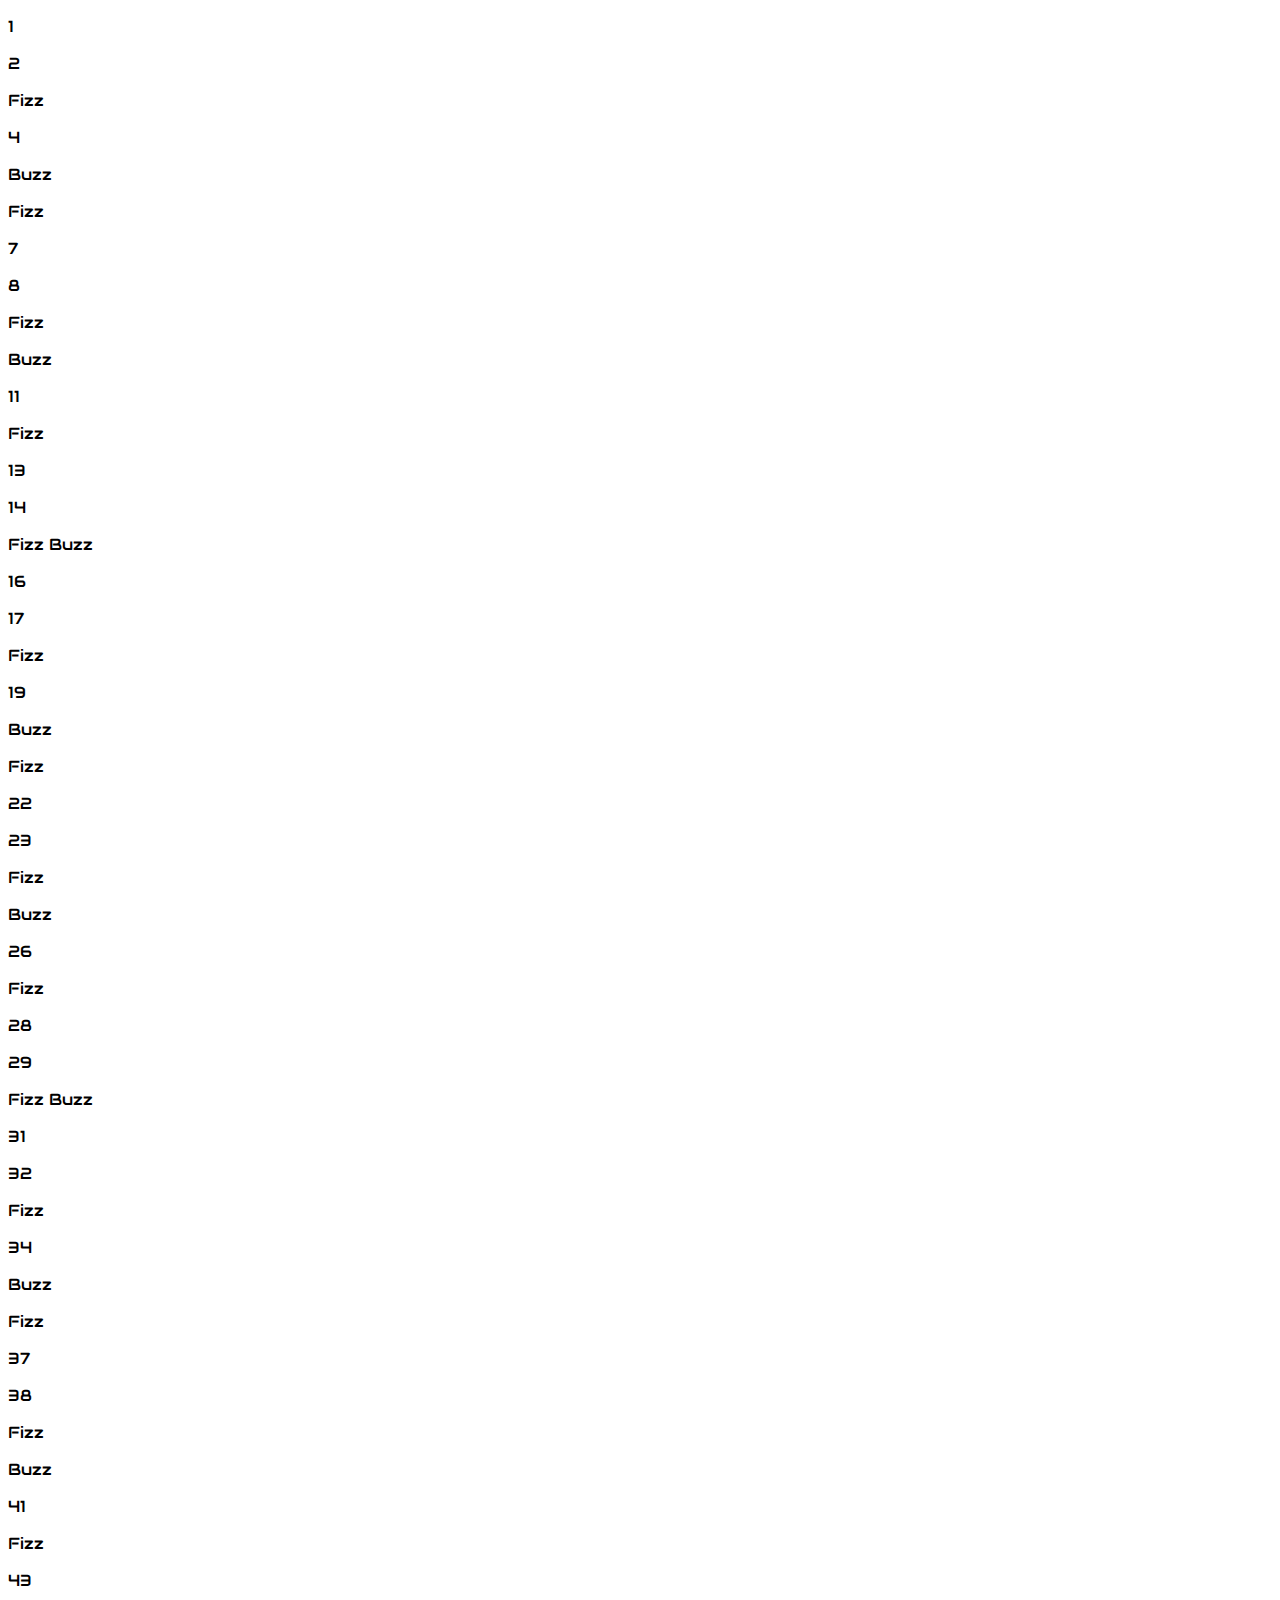
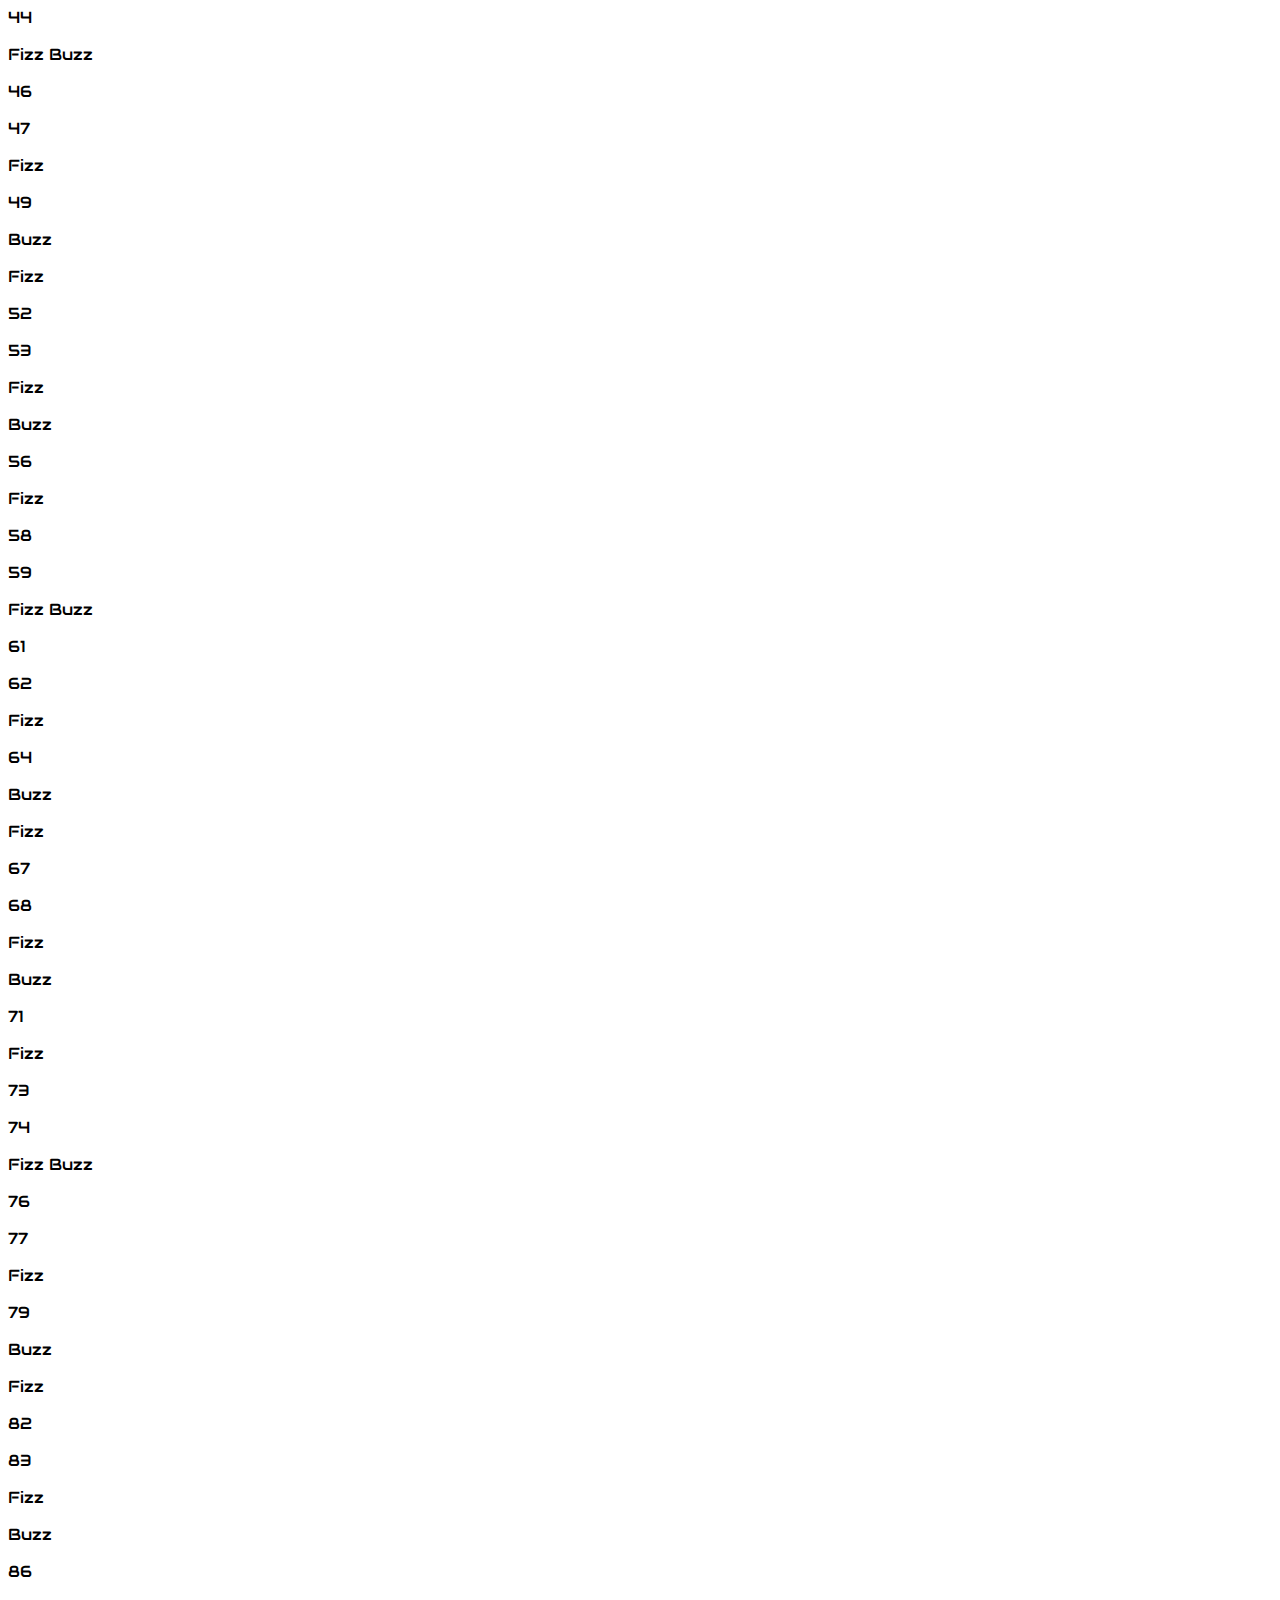
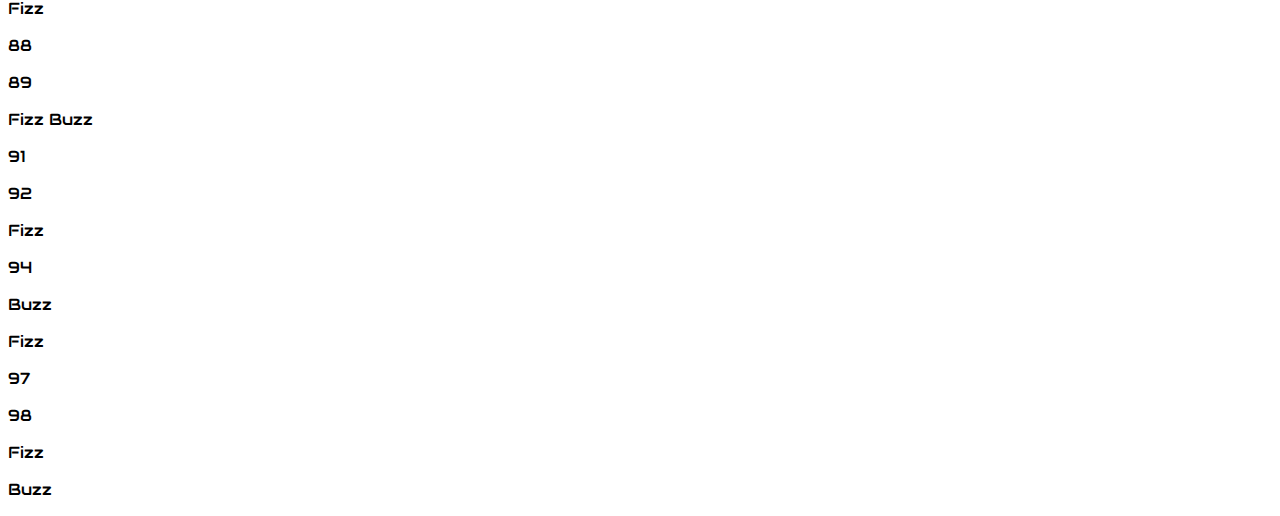
<file: fizzbuzz/index.html>
<!doctype html>
<html lang="en">
<head>
	<meta charset="UTF-8">
	<link href='http://fonts.googleapis.com/css?family=Audiowide' rel='stylesheet' type='text/css'>
	<script src="http://ajax.googleapis.com/ajax/libs/jquery/1.11.0/jquery.min.js"></script>
	<script type="text/javascript" src="app.js"></script>
	<style type="text/css">
		p {
			font-family: 'Audiowide', cursive;
		}
	
	</style>

	<title>Fizz + Buzz</title>

</head>
<body>
	
</body>
</html>
</file>
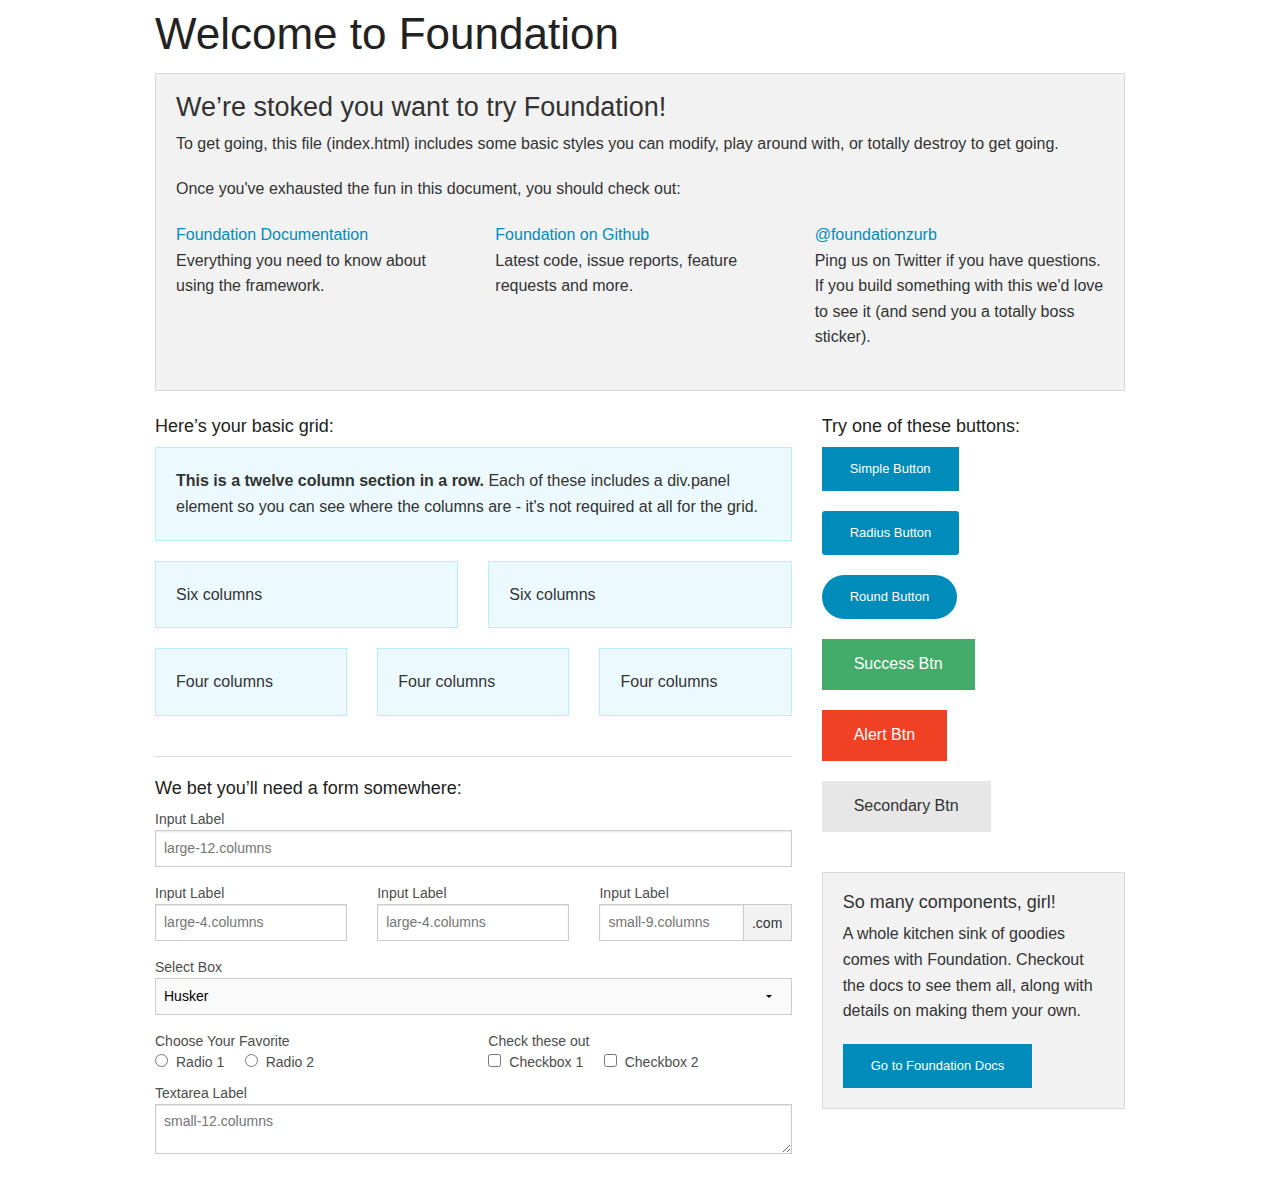
<file: Foundation Zurb/index.html>
<!doctype html>
<html class="no-js" lang="en">
  <head>
    <meta charset="utf-8" />
    <meta name="viewport" content="width=device-width, initial-scale=1.0" />
    <title>Foundation | Welcome</title>
    <link rel="stylesheet" href="css/foundation.css" />
    <script src="js/vendor/modernizr.js"></script>
  </head>
  <body>
    
    <div class="row">
      <div class="large-12 columns">
        <h1>Welcome to Foundation</h1>
      </div>
    </div>
    
    <div class="row">
      <div class="large-12 columns">
      	<div class="panel">
	        <h3>We&rsquo;re stoked you want to try Foundation! </h3>
	        <p>To get going, this file (index.html) includes some basic styles you can modify, play around with, or totally destroy to get going.</p>
	        <p>Once you've exhausted the fun in this document, you should check out:</p>
	        <div class="row">
	        	<div class="large-4 medium-4 columns">
	    		<p><a href="http://foundation.zurb.com/docs">Foundation Documentation</a><br />Everything you need to know about using the framework.</p>
	    	</div>
	        	<div class="large-4 medium-4 columns">
	        		<p><a href="http://github.com/zurb/foundation">Foundation on Github</a><br />Latest code, issue reports, feature requests and more.</p>
	        	</div>
	        	<div class="large-4 medium-4 columns">
	        		<p><a href="http://twitter.com/foundationzurb">@foundationzurb</a><br />Ping us on Twitter if you have questions. If you build something with this we'd love to see it (and send you a totally boss sticker).</p>
	        	</div>        
					</div>
      	</div>
      </div>
    </div>

    <div class="row">
      <div class="large-8 medium-8 columns">
        <h5>Here&rsquo;s your basic grid:</h5>
        <!-- Grid Example -->

        <div class="row">
          <div class="large-12 columns">
            <div class="callout panel">
              <p><strong>This is a twelve column section in a row.</strong> Each of these includes a div.panel element so you can see where the columns are - it's not required at all for the grid.</p>
            </div>
          </div>
        </div>
        <div class="row">
          <div class="large-6 medium-6 columns">
            <div class="callout panel">
              <p>Six columns</p>
            </div>
          </div>
          <div class="large-6 medium-6 columns">
            <div class="callout panel">
              <p>Six columns</p>
            </div>
          </div>
        </div>
        <div class="row">
          <div class="large-4 medium-4 small-4 columns">
            <div class="callout panel">
              <p>Four columns</p>
            </div>
          </div>
          <div class="large-4 medium-4 small-4 columns">
            <div class="callout panel">
              <p>Four columns</p>
            </div>
          </div>
          <div class="large-4 medium-4 small-4 columns">
            <div class="callout panel">
              <p>Four columns</p>
            </div>
          </div>
        </div>
        
        <hr />
                
        <h5>We bet you&rsquo;ll need a form somewhere:</h5>
        <form>
				  <div class="row">
				    <div class="large-12 columns">
				      <label>Input Label</label>
				      <input type="text" placeholder="large-12.columns" />
				    </div>
				  </div>
				  <div class="row">
				    <div class="large-4 medium-4 columns">
				      <label>Input Label</label>
				      <input type="text" placeholder="large-4.columns" />
				    </div>
				    <div class="large-4 medium-4 columns">
				      <label>Input Label</label>
				      <input type="text" placeholder="large-4.columns" />
				    </div>
				    <div class="large-4 medium-4 columns">
				      <div class="row collapse">
				        <label>Input Label</label>
				        <div class="small-9 columns">
				          <input type="text" placeholder="small-9.columns" />
				        </div>
				        <div class="small-3 columns">
				          <span class="postfix">.com</span>
				        </div>
				      </div>
				    </div>
				  </div>
				  <div class="row">
				    <div class="large-12 columns">
				      <label>Select Box</label>
				      <select>
				        <option value="husker">Husker</option>
				        <option value="starbuck">Starbuck</option>
				        <option value="hotdog">Hot Dog</option>
				        <option value="apollo">Apollo</option>
				      </select>
				    </div>
				  </div>
				  <div class="row">
				    <div class="large-6 medium-6 columns">
				      <label>Choose Your Favorite</label>
				      <input type="radio" name="pokemon" value="Red" id="pokemonRed"><label for="pokemonRed">Radio 1</label>
				      <input type="radio" name="pokemon" value="Blue" id="pokemonBlue"><label for="pokemonBlue">Radio 2</label>
				    </div>
				    <div class="large-6 medium-6 columns">
				      <label>Check these out</label>
				      <input id="checkbox1" type="checkbox"><label for="checkbox1">Checkbox 1</label>
				      <input id="checkbox2" type="checkbox"><label for="checkbox2">Checkbox 2</label>
				    </div>
				  </div>
				  <div class="row">
				    <div class="large-12 columns">
				      <label>Textarea Label</label>
				      <textarea placeholder="small-12.columns"></textarea>
				    </div>
				  </div>
				</form>
      </div>     

      <div class="large-4 medium-4 columns">
			  <h5>Try one of these buttons:</h5>
			  <p><a href="#" class="small button">Simple Button</a><br/>
        <a href="#" class="small radius button">Radius Button</a><br/>
        <a href="#" class="small round button">Round Button</a><br/>            
        <a href="#" class="medium success button">Success Btn</a><br/>
        <a href="#" class="medium alert button">Alert Btn</a><br/>
        <a href="#" class="medium secondary button">Secondary Btn</a></p>           
				<div class="panel">
        	<h5>So many components, girl!</h5>
        	<p>A whole kitchen sink of goodies comes with Foundation. Checkout the docs to see them all, along with details on making them your own.</p>
        	<a href="http://foundation.zurb.com/docs/" class="small button">Go to Foundation Docs</a>          
        </div>
      </div>
    </div>
    
    <script src="js/vendor/jquery.js"></script>
    <script src="js/foundation.min.js"></script>
    <script>
      $(document).foundation();
    </script>
  </body>
</html>
</file>
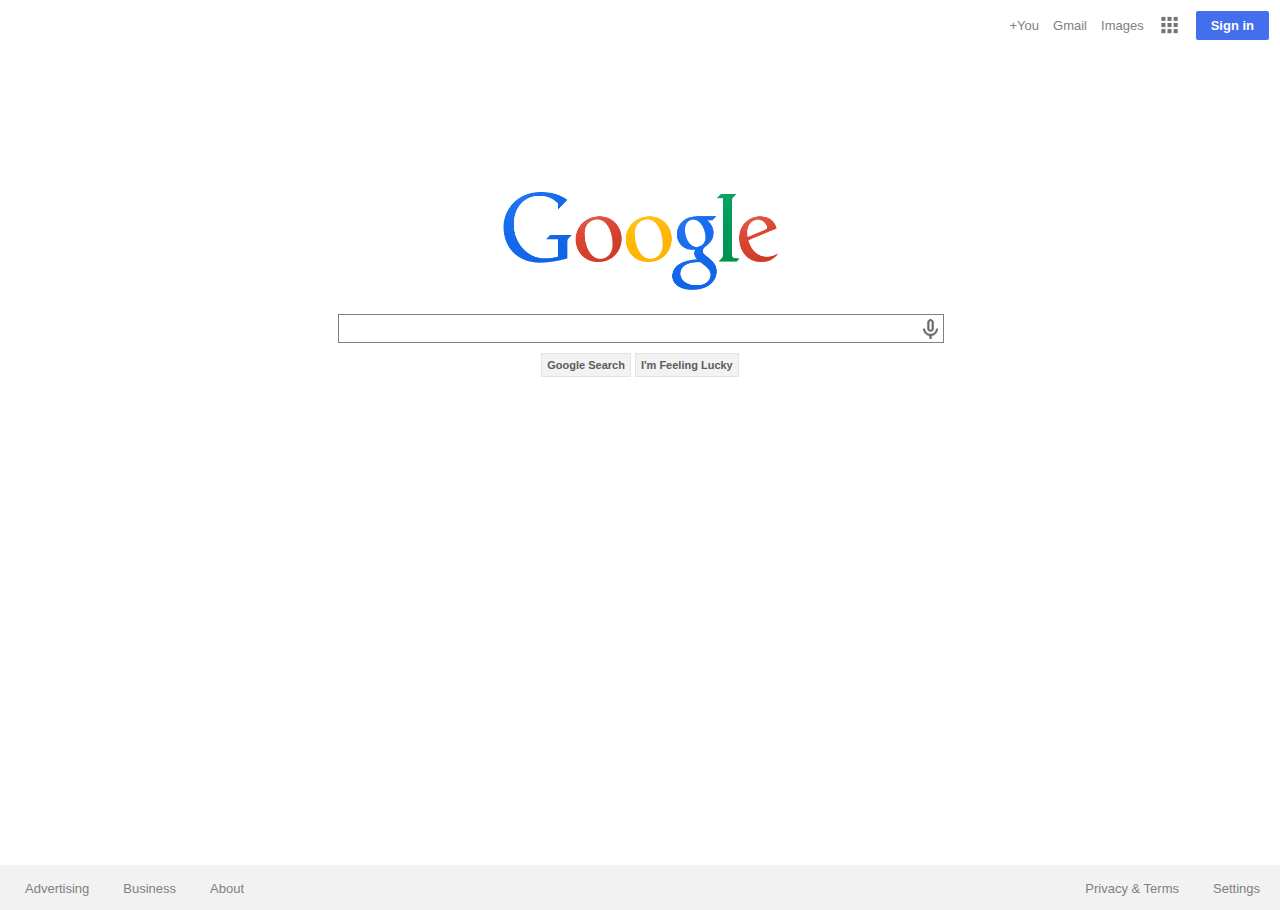
<file: google-clone/index.html>
<!doctype html>
<html lang="en">
<head>
	<meta charset="UTF-8">
	<link rel="stylesheet" type="text/css" href="main.css">
	<title>Google</title>
</head>
<body>
	<div id="container">
		<div id="nofooter">
				<div id="header">
					<ul>
						<li><a href="#">+You</a></li>	
						<li><a href="#">Gmail</a></li>
							<li><a href="#">Images</a></li>
						<li id="image"><img src="images/grid.png" height="23px" width="23px"></li>
						<li><button id="signin">Sign in</button></li>
					</ul>
				</div>

				<div id="main">
					<img src="images/google-logo.png" height="100px" width="275px">
				</div>

				<fieldset id="input">
					<input type="text">
					<img src="images/microphone.png" height="25px">
				</fieldset>

				<div id="buttons">
					<button>Google Search</button>
					<button>I'm Feeling Lucky</button>
				</div>
		</div>
				

	</div>

	<div id="footer">
					<ul id="left">
						<li><a href="#">Advertising</a></li>
						<li><a href="#">Business</a></li>
						<li><a href="#">About</a></li>
					</ul>
					<ul id="right">
						<li><a href="#">Privacy & Terms</a></li>
						<li><a href="#">Settings</a></li>
					</ul>
				</div>
</body>
</html>
</file>
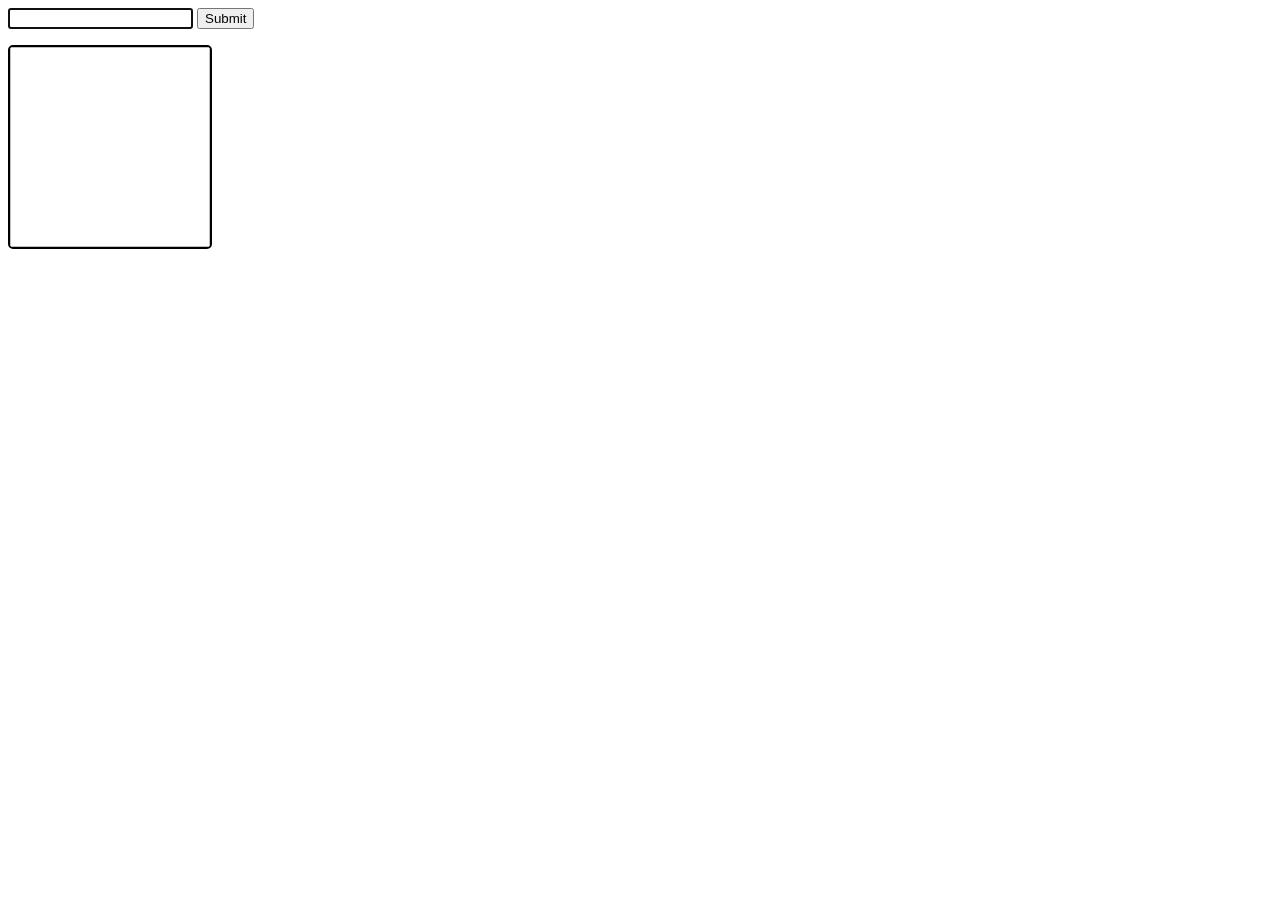
<file: photos/index.html>
<html>


<head>
	<script src="http://ajax.googleapis.com/ajax/libs/jquery/2.0.0/jquery.min.js"></script>
	<script src="app.js"></script>


<style type="text/css">
img {
	margin-right: 15px;
	height: 200px;
	width: 200px;
	margin-bottom: 30px;
	border: 2px solid black;
	border-radius: 5px;
}	

</style>

</head>

<body>


<form class="gettags" onsubmit="return false;">

<input type="text" name="tag" autofocus required>
<input type="submit" value="Submit">

</form>



<div id="show">
	<img>
	</div>
</body>


</html>
</file>
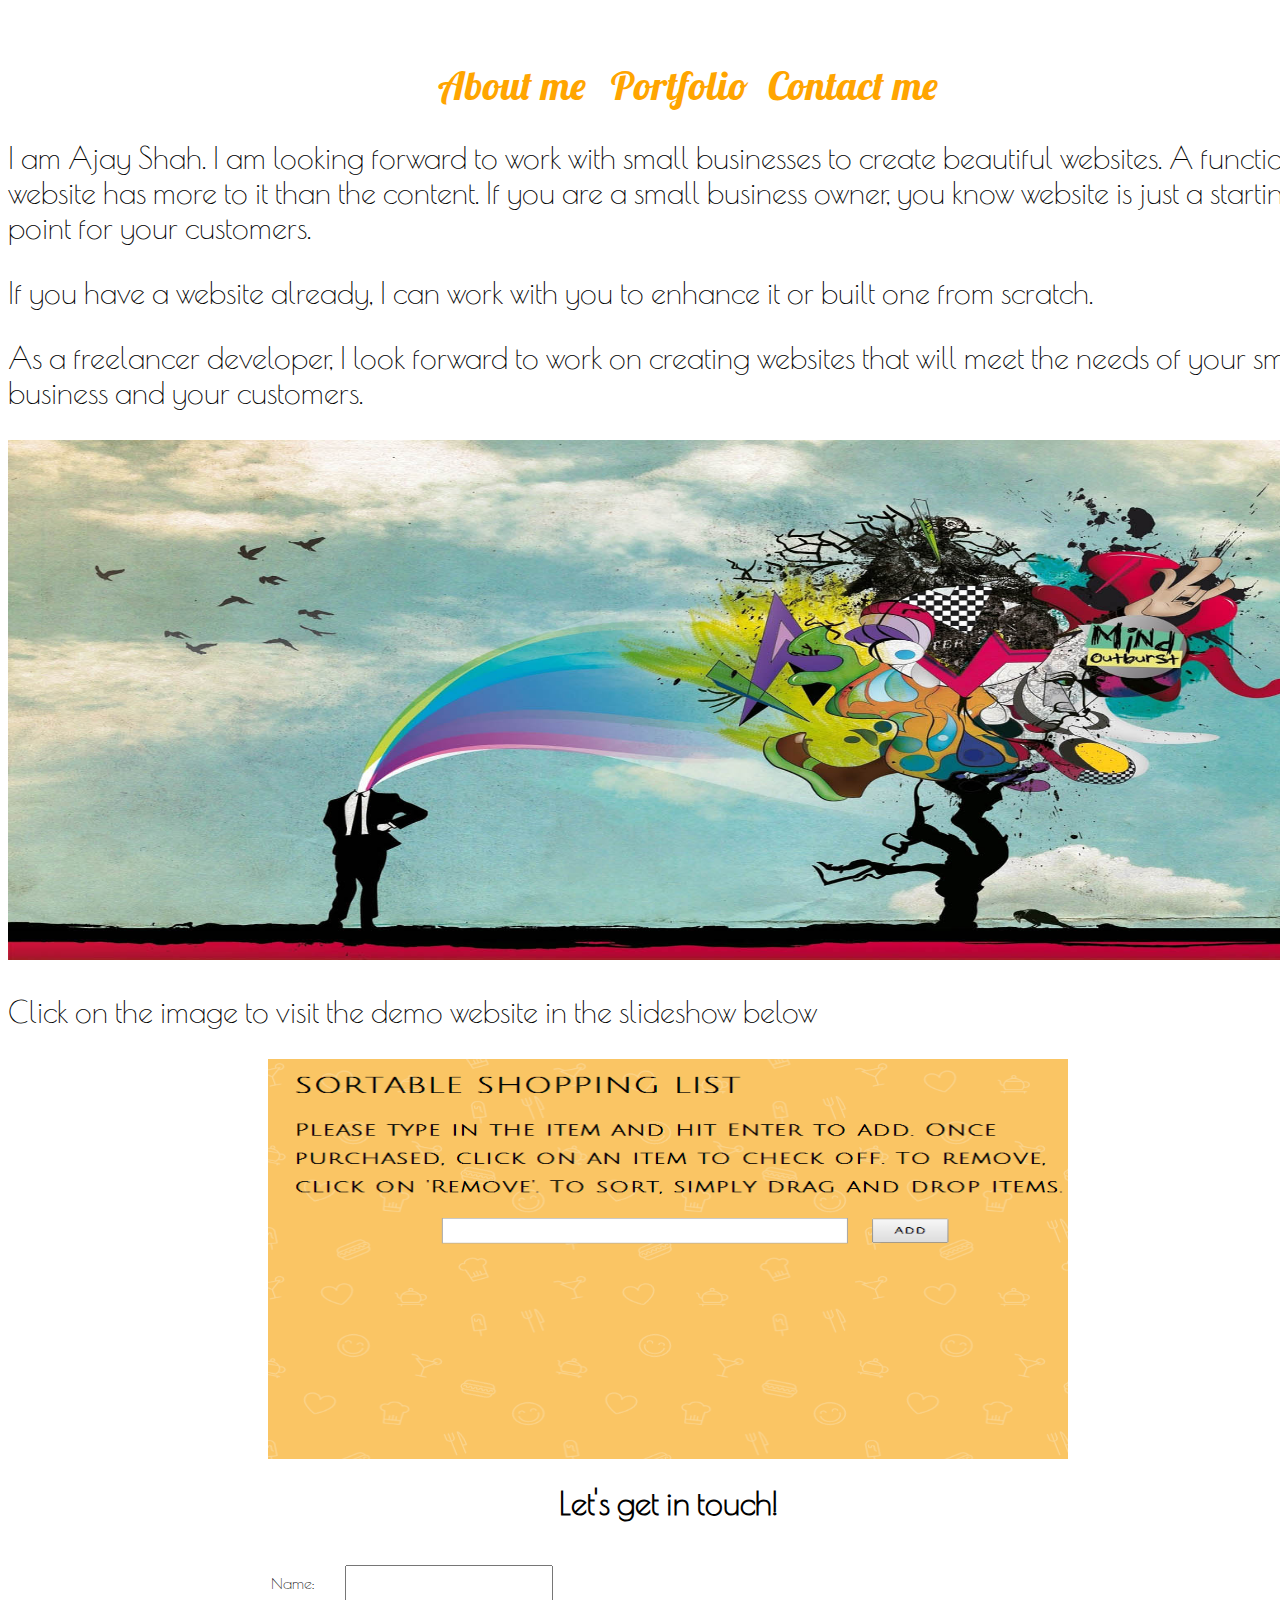
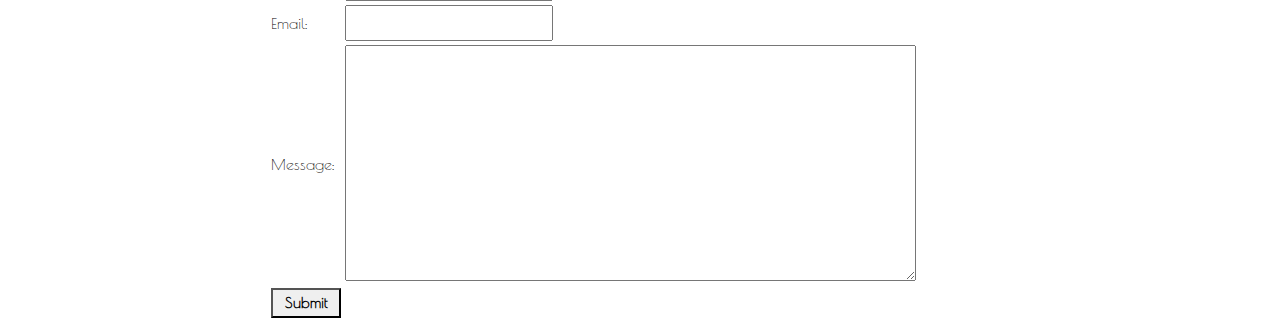
<file: portfolio/index.html>
<!doctype html>
<html lang="en">
<head>
	<meta charset="UTF-8">
	<link href='http://fonts.googleapis.com/css?family=Oswald' rel='stylesheet' type='text/css'>
	<link href='http://fonts.googleapis.com/css?family=Poiret+One|Oswald' rel='stylesheet' type='text/css'>
	<link href='http://fonts.googleapis.com/css?family=Lobster' rel='stylesheet' type='text/css'>
	<link rel="stylesheet" type="text/css" href="stylesheet.css">
	<script type="text/javascript" src="app.js"></script>
	<title>Ajay Shah</title>
</head>
<body>
	<div id="container">
		<div id="menu">
			<ul>
				<li><a href="#aboutme">About me</a>
					<li><a href="#slideshow">Portfolio</a></li>
					<li><a href="#contactform">Contact me</a></li>
				</ul>
			</div>
			<div id="aboutme">
				<p>I am Ajay Shah. I am looking forward to work with small businesses to create beautiful websites. A functional website has more to it than the content. If you are a small business owner, you know website is just a starting point for your customers. </p>
				<p>If you have a website already, I can work with you to enhance it or built one from scratch.</p>
				<p>As a freelancer developer, I look forward to work on creating websites that will meet the needs of your small business and your customers.</p>
			</div>
			<img src="img/art1.jpg">
			<p>Click on the image to visit the demo website in the slideshow below</p>
			<div id="slideshow">

				<a href="javascript:gotoshow()"><img src="img/shoppinglist.png" name="slide" border=0 width=300 height=375></a>
			</div>
<script>
<!--

//configure the paths of the images, plus corresponding target links
slideshowimages("img/shoppinglist.png","img/smallbusiness.png","img/travelquiz.png","img/newsweather.png")
slideshowlinks("http://ajaygshah.github.io/Thinkful_Projects/shopping-list/index.html","http://ajaygshah.github.io/Thinkful_Projects/small-business2/index.html","http://ajaygshah.github.io/Thinkful_Projects/quiz/index.html","http://ajaygshah.github.io/Thinkful_Projects/newsweather/index.html")

//configure the speed of the slideshow, in miliseconds
var slideshowspeed=2500

var whichlink=0
var whichimage=0
function slideit(){
	if (!document.images)
		return
	document.images.slide.src=slideimages[whichimage].src
	whichlink=whichimage
	if (whichimage<slideimages.length-1)
		whichimage++
	else
		whichimage=0
	setTimeout("slideit()",slideshowspeed)
}
slideit()

//-->
</script>

<div id="contactform">
	<h1>Let's get in touch!</h1>
	<form action="MAILTO:ajay.shah162@gmail.com" method="post">
		<table>
			<tr><td>Name:</td><td><input type="text"></td></tr><br>
			<tr><td>Email:</td><td><input type="email"></td></tr>
			<tr><td>Message:</td><td><textarea cols="50" rows="10"></textarea></td></tr>
			<tr><td><input type="submit" value="Submit" id="button"></td></tr>
		</table>
	</form>

</div>


</div>
</body>
</html>
</file>
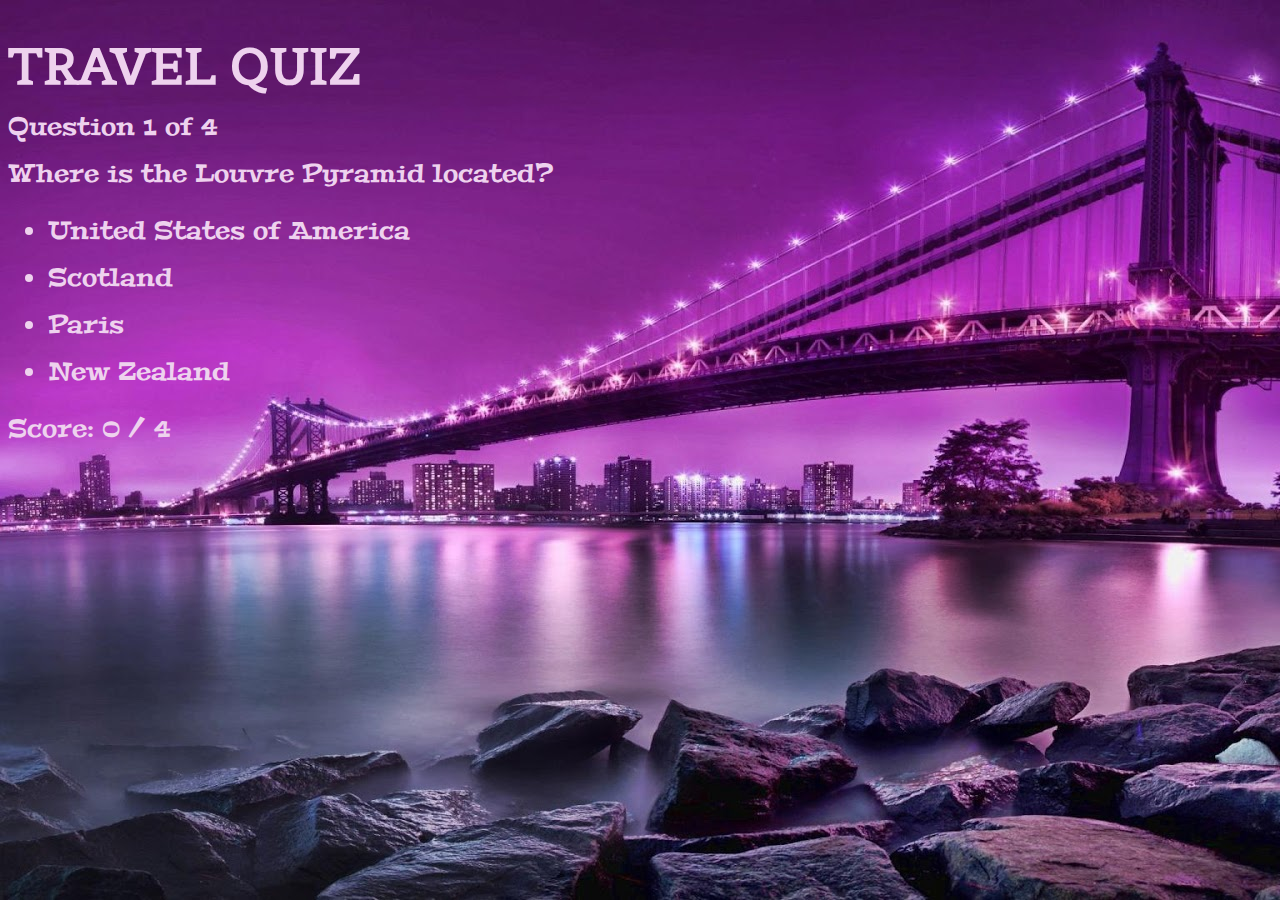
<file: quiz/index.html>
<!doctype html>
<html lang="en">
<head>
	<meta charset="UTF-8">
	<link rel="stylesheet" type="text/css" href="style.css">
	<script src="http://ajax.googleapis.com/ajax/libs/jquery/1.11.0/jquery.min.js"></script>
	<script type="text/javascript" src="app.js"></script>
	<title>Travel Quiz</title>
	<link href='http://fonts.googleapis.com/css?family=Belgrano' rel='stylesheet' type='text/css'>
	<link href='http://fonts.googleapis.com/css?family=Peralta' rel='stylesheet' type='text/css'>
</head>
<body>
	
	<h1>TRAVEL QUIZ</h1>
	<div id="head"></div>
	<div id="que"></div>
	<ul id="ans"></ul>
	<div id="corr">Correct Answer!</div>
	<div id="incorr">Incorrect Answer!</div>
	<div id="feedback"></div>
	<div id="result"></div>
	<button id="btn">Play Again</button>


</body>
</html>
</file>
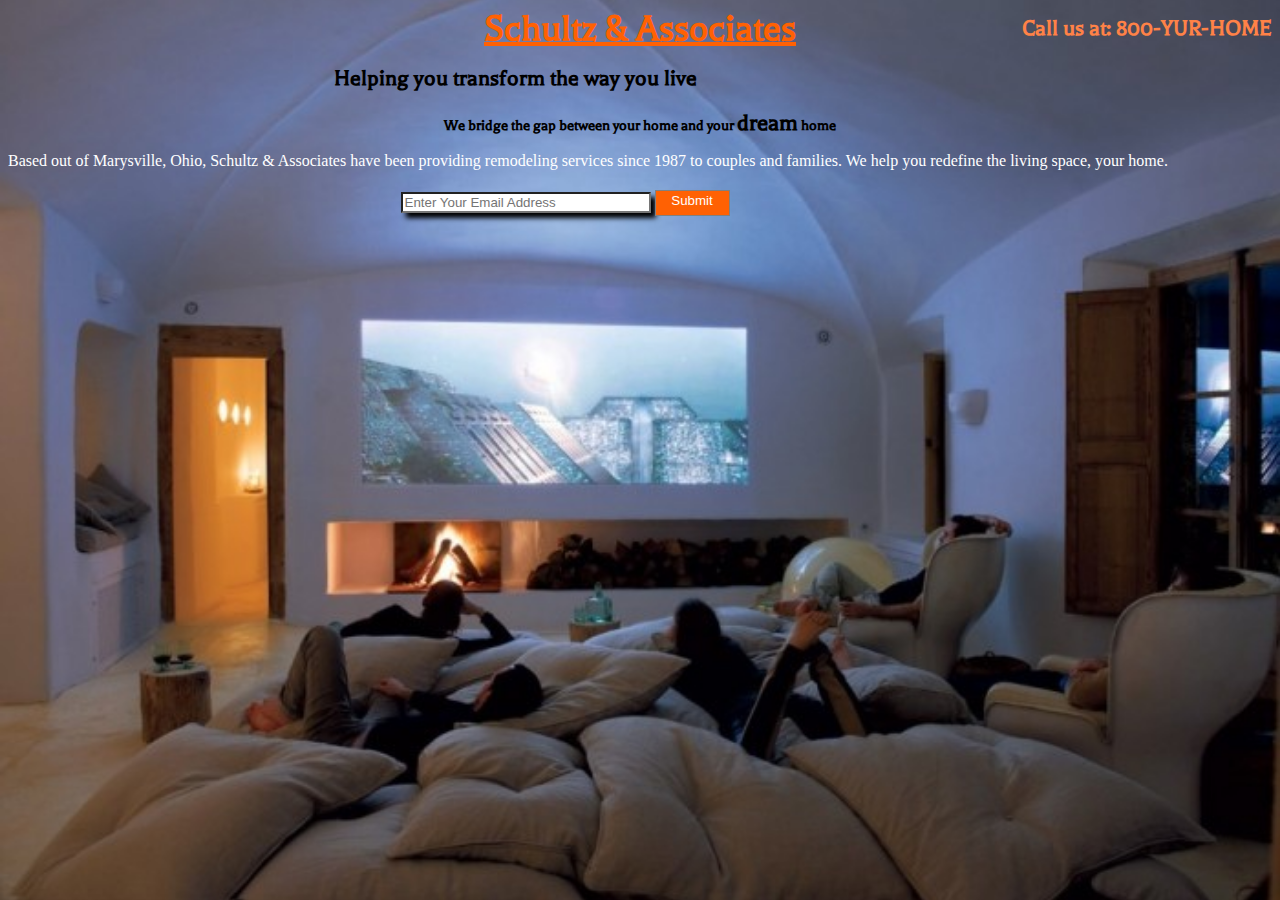
<file: small-business/index.html>
<html>

<head>
<link href='http://fonts.googleapis.com/css?family=Balthazar' rel='stylesheet' type='text/css'>
<link rel="stylesheet" type="text/css" href="main.css">

</head>

<body>
	
	<div id="title">

		<h1>Schultz & Associates</h1>
	</div>

<div id="contact">
	<h2>Call us at: 800-YUR-HOME</h2>
</div>

	<h2>Helping you transform the way you live</h2>

	<p id="title">We bridge the gap between your home and your <span id="dream">dream</span> home</p>

	<p id="intro">Based out of Marysville, Ohio, Schultz & Associates have been providing remodeling services since 1987 to couples and families. We help you redefine the living space, your home.</p>

<div id="learnmore">
	<input type="text" id="email" placeholder="Enter Your Email Address">
	<button id="button">Submit</button>
</div>

</body>

</html>
</file>
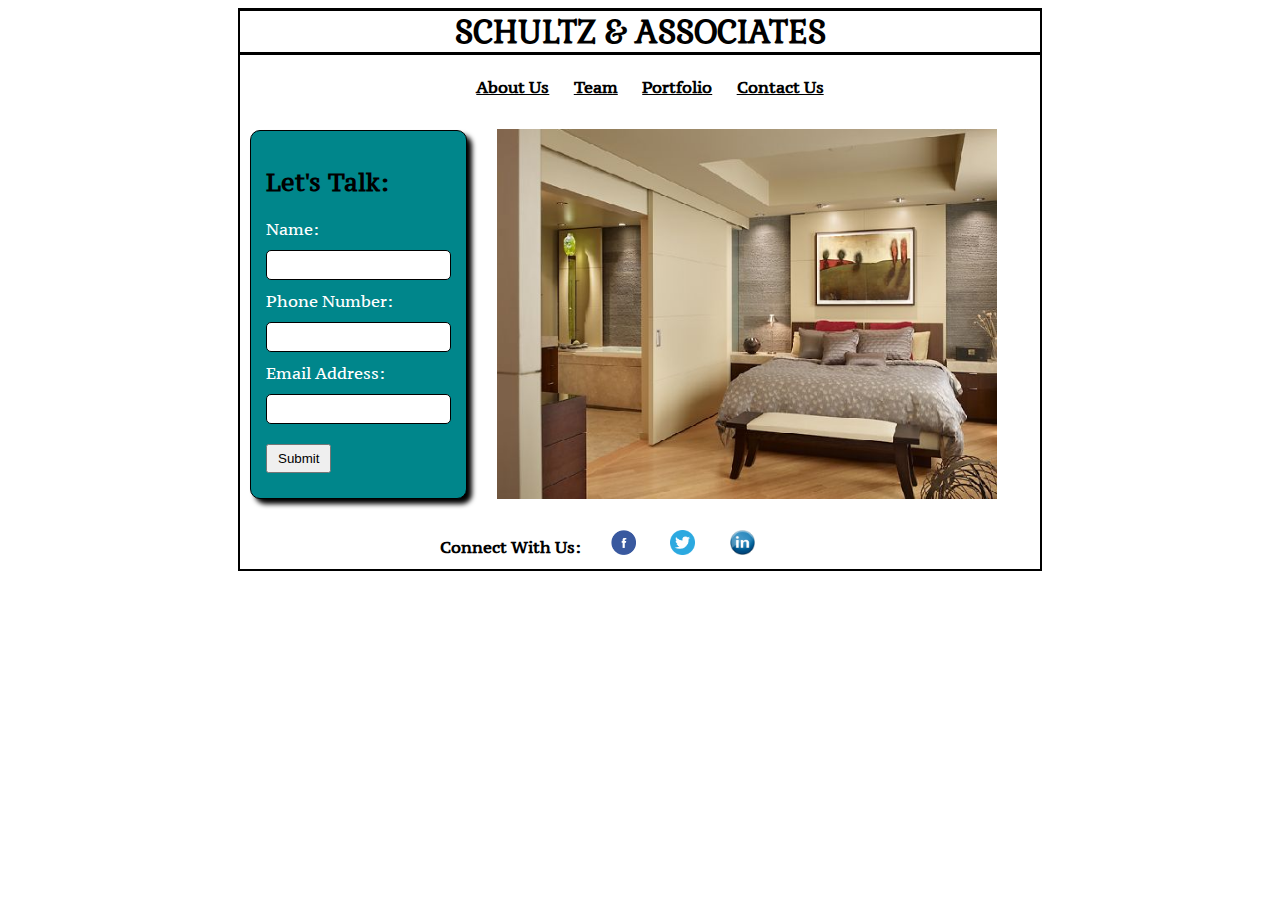
<file: small-business2/index.html>
<html>

<head>
	<link rel="stylesheet" type="text/css" href="main.css">

	<link href='http://fonts.googleapis.com/css?family=Gabriela' rel='stylesheet' type='text/css'>
	<link href='http://fonts.googleapis.com/css?family=Russo+One' rel='stylesheet' type='text/css'>
	<link href='http://fonts.googleapis.com/css?family=PT+Serif+Caption' rel='stylesheet' type='text/css'>

	
</head>


<body>
	<div id="container">
			<h1>SCHULTZ & ASSOCIATES</h1>
			
			<ul id="nav">
				<li>About Us</li>
				<li>Team</li>
				<li>Portfolio</li>
				<li>Contact Us</li>

			</ul>

			<ul id="form">
				
				<h2>Let's Talk:</h2>

				<li><label>Name:</label></li>
				<li><input type="text"></li>

				<li><label>Phone Number:</label></li>
				<li><input type="text"></li>

				<li><label>Email Address:</label></li>
				<li><input type="text"></li>

				<li><button>Submit</button></li>

			</ul>
	 
		<img src="images/image4.jpg">

		<div id="footer">

			<h4>Connect With Us: </h4>
				<ul id="connect">
					<li><img src="images/facebook.png"></li>
					<li><img src="images/twitter.png"></li>
					<li><img src="images/linkedin.png"></li>
				</ul>

		</div>

	</div>
</body>

</html>
</file>
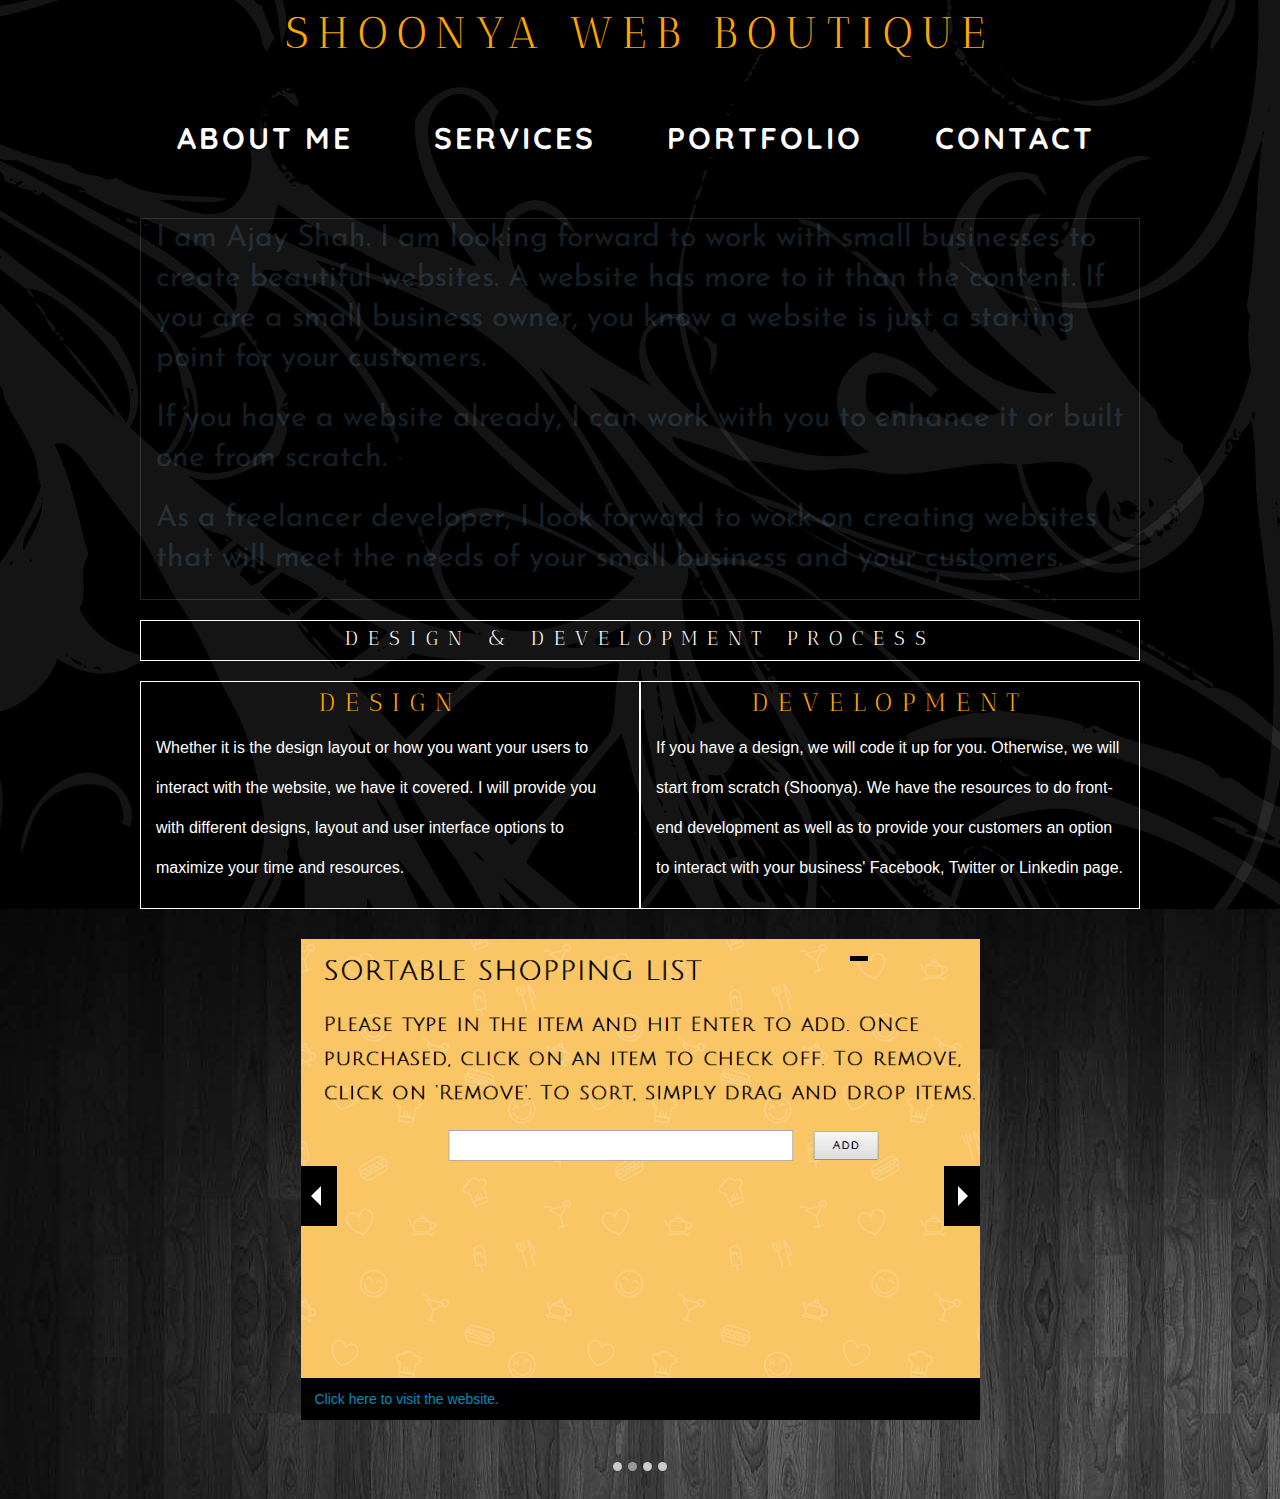
<file: Foundation Zurb/test.html>
<!doctype html>
<html lang="en">
<head>
	<meta charset="UTF-8">
	<meta name="viewport" content="width=device-width, initial-scale=1.0" />
	<title>Document</title>
	<link rel="stylesheet" href="css/foundation.css" />
	<link href='http://fonts.googleapis.com/css?family=Quicksand' rel='stylesheet' type='text/css'>
	<link href='http://fonts.googleapis.com/css?family=Antic+Didone' rel='stylesheet' type='text/css'>
	<link href='http://fonts.googleapis.com/css?family=Josefin+Sans' rel='stylesheet' type='text/css'>
	<script src="http://ajax.googleapis.com/ajax/libs/jquery/1.11.0/jquery.min.js"></script>
	<script src="js/vendor/modernizr.js"></script>
	<script>
		$(document).ready(function() {
			$(".aboutme").fadeIn(3000);
		});
	</script>
	<style type="text/css">

	#head-container {
		background: url('img/background.gif');
	}

	.menu {
		margin-top: 50px;
	}

	.nav {
		font-family: 'Quicksand', sans-serif;
		color: white;
		text-align: center;
		font-size: 30px;
		letter-spacing: 3px;
		padding-bottom: 15px;
		font-weight: bold;
	}

	h1, h2 {
		text-align: center;
		font-family: 'Antic Didone', serif;
		letter-spacing: 10px;
		color: orange;	
	}

	.logo {
		max-width: 300px;
		margin: 0 auto;
	}

	.aboutme {
		display: none;
		margin-top: 50px;
		border: 1px solid white;	
		color: #87CEFF;
		font-family: 'Josefin Sans', sans-serif;
	}

	.aboutme p, .steps p {
		line-height: 40px;
		font-size: 30px;
	}

	.process {
		border: 1px solid white;
		margin-top: 20px;
	}

	.process h1 {
		color: white;
		font-size: 20px;
	}

	.process h2 {
		font-size: 25px;
	}

	.process p {
		color: white;
		line-height: 40px;
	}

	.steps {
		color: white;
		font-family: 'Josefin Sans', sans-serif;
	}

	#slide-container {
		background: url('img/abstract.jpg');
	}


	.orbit-container {
		width: 70%;
		margin: 0 auto;
		margin-top: 30px;
	}

	.orbit-container .orbit-timer .orbit-progress {
		background-color: black;
		padding-top: 5px;
	}

	.orbit-container .orbit-prev, .orbit-container .orbit-next {
		background-color: black;
	}
	
	.orbit-container .orbit-prev:hover, .orbit-container .orbit-next:hover {
		background-color: black;
	}

	.orbit-container .orbit-slide-number {
		color: black;
		font-size: 20px;
	}

	.orbit-container .orbit-slides-container li .orbit-caption {
		background-color: black;
	}

	.orbit-container .orbit-timer > span {
      display: none;
      position: absolute;
      top: 0px;
      right: 0;
      width: 11px;
      height: 14px;
      border: solid 4px black;
      border-top: none;
      border-bottom: none; 
  	}

  	.orbit-container .orbit-timer.paused > span {
      right: -4px;
      top: 0px;
      width: 11px;
      height: 14px;
      border: inset 8px;
      border-left-style: solid;
      -webkit-transform: rotate(180deg);
      -moz-transform: rotate(180deg);
      -ms-transform: rotate(180deg);
      -o-transform: rotate(180deg);
      transform: rotate(180deg);
      border-color: transparent black transparent transparent; }
      .orbit-container .orbit-timer.paused > span.dark {
        border-color: transparent #333333 transparent transparent; 
    }
	</style>
</head>
<body>
	<div id="head-container">
		<div class="row">
			<div class="small-12 columns">
				<h1>SHOONYA WEB BOUTIQUE</h1>
			</div>
		</div>

		<div class="row menu">
			<div class="large-3 columns nav">
				ABOUT ME
			</div>
			<div class="large-3 columns nav">
				SERVICES
			</div>
			<div class="large-3 columns nav">
				PORTFOLIO
			</div>
			<div class="large-3 columns nav">
				CONTACT
			</div>
		</div>

		<div class="row">
			<div class="small-12 columns aboutme">
				<p>I am Ajay Shah. I am looking forward to work with small businesses to create beautiful websites. A website has more to it than the content. If you are a small business owner, you know a website is just a starting point for your customers.
				</p>
				<p>
					If you have a website already, I can work with you to enhance it or built one from scratch.
				</p>
				<p>	
					As a freelancer developer, I look forward to work on creating websites that will meet the needs of your small business and your customers.
				</p>
			</div>
		</div>

		<div class="row">
			<div class="large-12 columns process">
				<h1>DESIGN & DEVELOPMENT PROCESS</h1>
			</div>
		</div>
		<div class="row">
			<div class="large-6 columns process">
				<h2>DESIGN</h2>
				<p>
					Whether it is the design layout or how you want your users to interact with the website, we have it covered. I will provide you with different designs, layout and user interface options to maximize your time and resources.
				</p>		
			</div>
			<div class="large-6 columns process">
				<h2>DEVELOPMENT</h2>
				<p>
					If you have a design, we will code it up for you. Otherwise, we will start from scratch (Shoonya). We have the resources to do front-end development as well as to provide your customers an option to interact with your business' Facebook, Twitter or Linkedin page.
				</p>
			</div>
		</div>
	</div>

	<div id="slide-container">
		<div class="row slides">
			<div class="small-12 columns">
				<ul data-orbit>
					<li>
						<img src="img/newsweather.png" width="100%">	
						<div class="orbit-caption">
	      					<a href="http://ajaygshah.github.io/Thinkful_Projects/newsweather/index.html" target="_blank">Click here to visit the website.</a>
	    				</div>
					</li>
					<li class="active">
						<img src="img/shoppinglist.png" width="120%">
						<div class="orbit-caption">
	      					<a href="http://ajaygshah.github.io/Thinkful_Projects/shopping-list/index.html" target="_blank">Click here to visit the website.</a>
	    				</div>
					</li>
					<li>
						<img src="img/smallbusiness.png" width="130%">
						<div class="orbit-caption">
	      					<a href="http://ajaygshah.github.io/Thinkful_Projects/small-business2/index.html" target="_blank">Click here to visit the website.</a>
	    				</div>
					</li>
					<li>
						<img src="img/travelquiz.png" width="120%">
						<div class="orbit-caption">
	      					<a href="http://ajaygshah.github.io/Thinkful_Projects/quiz/index.html" target="_blank">Click here to visit the website.</a>
	    				</div>
					</li>
				</ul>
			</div>
		</div>
	</div>
	<script src="js/vendor/jquery.js"></script>
	<script src="js/foundation/foundation.js"></script>
	<script src="js/foundation/foundation.orbit.js"></script>
	<script>
  		$(document).foundation({
  			orbit: {
  				timer_speed: 4000,
  				pause_on_hover: false,
  				slide_number: false
  			}
  		});
	</script>


	</body>
	</html>
</file>
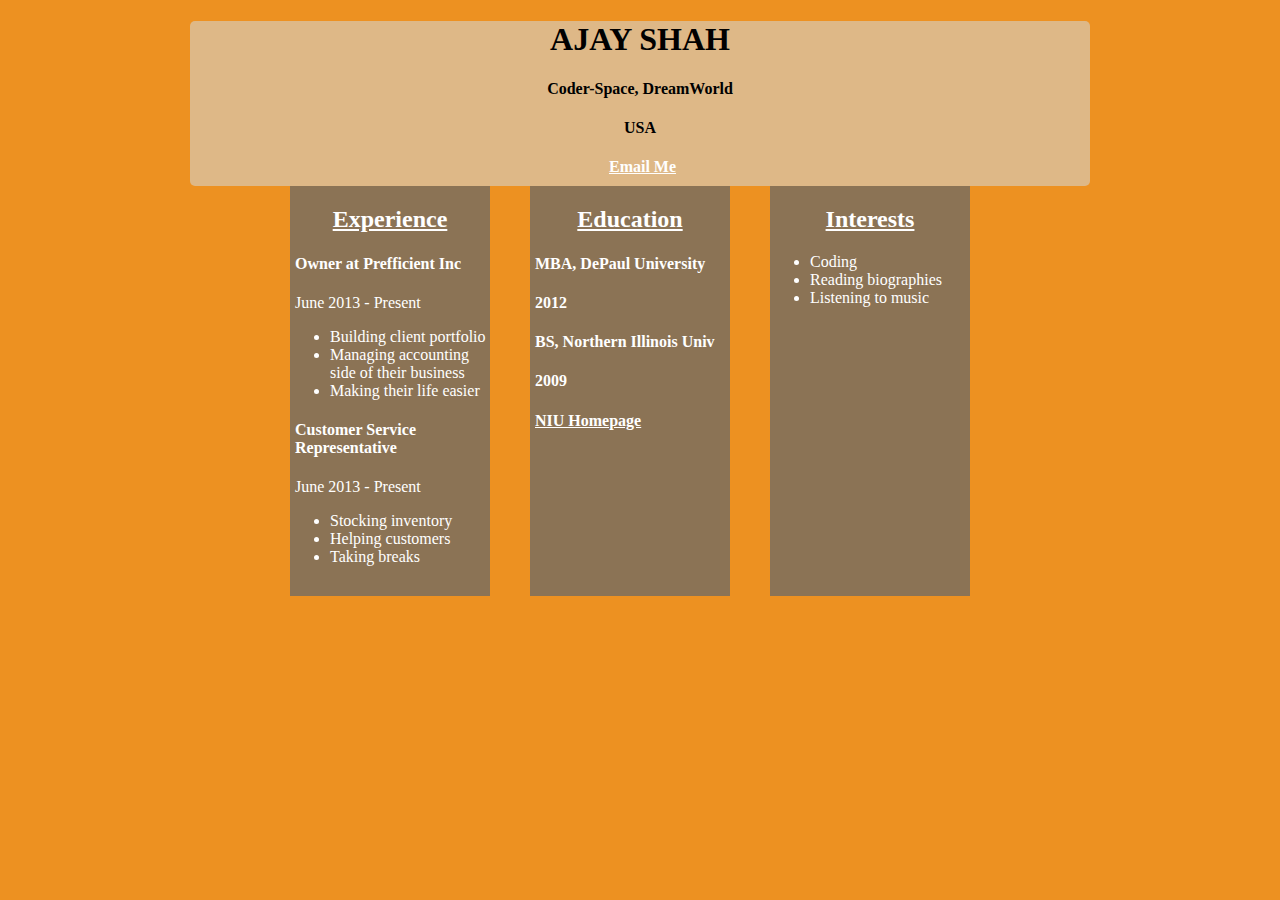
<file: html-resume/resume.html>
<!DOCTYPE HTML>
<html>

<head>
<title>My Resume</title>
<link rel="stylesheet" type="text/css" href="stylesheet.css">
</head>
<body>
	<div id="basic">
		<h1>AJAY SHAH</h1>
		<h4>Coder-Space, DreamWorld</h4>
		<h4>USA</h4>
		<a href="mailto:ajay.shah162@gmail.com" id="email">Email Me</a>
	</div>
	<div id="main">
		<section id="experience">
			<h2 class="header">Experience</h2>
			<h4>Owner at Prefficient Inc</h4>
			<p>June 2013 - Present</p>
			<ul>
				  <li>Building client portfolio</li>
				  <li>Managing accounting side of their business</li>
				  <li>Making their life easier</li>
			</ul>

			<h4>Customer Service Representative</h4>
			<p>June 2013 - Present</p>
			<ul>
				  <li>Stocking inventory</li>
				  <li>Helping customers</li>
				  <li>Taking breaks</li>
			</ul>
		</section>
		
		<section id="education">
				<h2 class="header">Education</h2>
				<h4>MBA, DePaul University</h4>
				<h4>2012</h4>

				<h4>BS, Northern Illinois Univ</h4>
				<h4>2009</h4>
				<a href="http://www.niu.edu/index.shtml">NIU Homepage</a>

		</section>

		<section id="interest">
			<h2 class="header">Interests</h2>
			<ul>
				<li>Coding</li>
				<li>Reading biographies</li>
				<li>Listening to music</li>
			</ul>

		</section>
	</div>
</body>
</html>
</file>
<file: portfolio/stylesheet.css>
#container {
	width: 1320px;
	margin: 0 auto;
}
img {
	width: 1320px;
	height: 520px;
}
li{
	display: inline;
	list-style: none;
	padding: 8px;
	font-size: 40px;
	font-family: 'Lobster', 'cursive';
}
ul{
	margin-top: 60px;
	text-align: center;				
}
a{
	text-decoration:none;
	color: orange;			}
	p{
		font-size: 30px;
		font-family: 'Poiret One', 'cursive';

	}
	#images{
		height: 900px;
		width: 930px;
		background-color:#B0E2FF;
		margin: 0 auto;
	}
	.portfolio-images {
		height: 400px;
		width: 400px;
		margin-right: 30px;
		margin-left: 30px;
		margin-top: 30px;
	}

	a img {
		height: 400px;
		width: 800px;
	}

	#slideshow {
		margin: 0 auto;
		width: 800px;
	}

	h1 {
		font-family: 'Poiret One', 'cursive';
	}

	td {
		font-family: 'Poiret One', 'cursive';	
	}
	
	input {
		height: 30px;
		width: 200px;
		font-size: 28px;
		font-family: 'Poiret One', 'cursive';
	}
	textarea {
		font-family: 'Poiret One', 'cursive';
		font-size: 20px;
		font-weight: bold;	
	}

	#button {
		border-radius: 0px;
		font-size: 15px;
		width: 70px;
		font-weight: bold;
	}

	#contactform {
		margin: 0 auto;
		width: 800px;
	}

	#contactform h1 {
		text-align: center;
	}
</file>
<file: quiz/style.css>
body {
	
		color: #EED2EE;
		background: url("background.jpg");

	}



	li,p,#head,#que,#result,body {
		font-size: 25px;
	}
	li{
		margin-bottom: 15px;
	}

	li:hover {
		text-decoration: underline;
		cursor: pointer;
	}
	#result {
		font-size: 25px;
	}
	#head {
		margin-top: -20px;
	}

	#que {
		margin-top: 15px;;
	}

	h1 {
		font-family: 'Belgrano', serif;
	}
	#ans,#que,#head, #feedback, #result, body {
		font-family: 'Peralta', cursive;
	}

	#btn {
		background-color: #EED2EE;
	}
</file>
<file: small-business/main.css>
html {
	background: url("images/background.jpg") center center;
	background-repeat: no-repeat;
	background-size: cover;
}

body {
	min-width: 1000px;
}

h1 {
	text-align: center;
	font-family: 'Balthazar', serif;
	text-decoration: underline;
	font-size: 40px;
	color: #FF6103;
}

#contact {
	float: right;
	margin-top: -50px;
	color: #FF8247;
	margin-right: 0;
}

h2 {
	text-align: center;
	font-family: 'Balthazar', serif;
	margin-top: -10px;
}

#title {
	text-align: center;
	font-family: 'Balthazar', serif;
	font-weight: bold;
}

#intro {
	color: white;
}

#dream {
	font-size: 25px;
}

input {
	font-family: arial;
}

#email {
	width: 250px;
	box-shadow: 5px 5px 5px black;
	margin-left: 50px;
}

#button {
	width: 75px;
	border: 1px solid gray;
	padding: 2.5px;
	background-color: #FF6103;
	color: white;
	font-family: arial;
	cursor: hand;
	padding-bottom: 7px;
	vertical-align: middle;
}

#learnmore {
	text-align: center;
	margin-left: -200px;
	margin-top: 20px;
}
</file>
<file: small-business2/main.css>
body {
	font-family: arial;
	background-color: white;
}

#container {
	width: 800px;
	margin: 0 auto;
	min-width: 800px;
	border-left: 2px solid black;
	border-right: 2px solid black;
	border-bottom: 2px solid black;
	background-color: white;
}

h1 {
	border-top: 3px solid black;
	border-bottom: 3px solid black;
	text-align: center;
	font-family: 'Gabriela', serif;
}

#nav {
	list-style: none;
	text-align: center;

}

#nav li {
	display: inline;
	margin-right: 20px;
	text-decoration: underline;
	font-family: 'PT Serif Caption', serif;
	font-weight: bold;
}

#form {
	border: 1px solid black;
	padding: 15px;
	padding-right: 25px;
	border-radius: 10px;
	background-color: #00868B;
	width: 175px;
	margin-left: 10px;
	float: left;
	box-shadow: 5px 5px 5px black;
}

#form li {
	display: block;
	margin-bottom: 10px;
}

label {
	color: white;
	font-family: 'PT Serif Caption', serif;
}

button {
	padding: 5px 10px 5px 10px;
	margin-top: 10px;
}

input {
	border-radius: 5px;
	border: 1px solid black;
	height: 30px;
	font-family: arial;
	font-weight: bold;

}

h2 {
	font-family: 'PT Serif Caption', serif;
}

img {
	width: 500px;
	height: 370px;
	margin-left: 30px;
	padding-top: 15px;
	margin-bottom: 70px;
}

#connect {
	list-style: none;
}

#footer {
	float: left;
	margin-top: -55px;
}

h4 {
	font-family: 'PT Serif Caption', serif;
	float: left;
}

#footer {
	width: 400px;
	margin-left: 200px;
	margin-right: 200px;
}

#connect img {
	height: 25px;
	width: 25px;
	margin-bottom: -10px;
	margin-top: -15px;
}


#connect li {
	display: inline;

}
</file>
<file: html-resume/stylesheet.css>
body {
	background-color: #ED9121;
}

#basic {
	border-radius: 5px;
}

.header {
	text-decoration: underline;
	text-align: center;
}

a {
	color: white;
	font-weight: bold;
}

#basic {
	background-color: #DEB887;
	padding-bottom: 10px;
	text-align: center;
	margin: 0 auto;
	width: 900px;
}

#experience {
	margin-left: 100px;
}

#experience h4, p {
	padding-left: 5px;
}

#education h4, a{
	padding-left: 5px;
}

#experience, #education, #interest {
	float: left;
	margin-right: 40px;
	background-color: #8B7355;
	height: 410px;
	width: 200px;
	color: white;
}

#main {
	margin: 0 auto;
	width: 900px;
}
</file>
<file: google-clone/main.css>
/* http://meyerweb.com/eric/tools/css/reset/ 
   v2.0 | 20110126
   License: none (public domain)
*/

html, body, div, span, applet, object, iframe,
h1, h2, h3, h4, h5, h6, p, blockquote, pre,
a, abbr, acronym, address, big, cite, code,
del, dfn, em, img, ins, kbd, q, s, samp,
small, strike, strong, sub, sup, tt, var,
b, u, i, center,
dl, dt, dd, ol, ul, li,
fieldset, form, label, legend,
table, caption, tbody, tfoot, thead, tr, th, td,
article, aside, canvas, details, embed, 
figure, figcaption, footer, header, hgroup, 
menu, nav, output, ruby, section, summary,
time, mark, audio, video {
	margin: 0;
	padding: 0;
	border: 0;
	font-size: 100%;
	font: inherit;
	vertical-align: baseline;
}
/* HTML5 display-role reset for older browsers */
article, aside, details, figcaption, figure, 
footer, header, hgroup, menu, nav, section {
	display: block;
}
body {
	line-height: 1;
}
ol, ul {
	list-style: none;
}
blockquote, q {
	quotes: none;
}
blockquote:before, blockquote:after,
q:before, q:after {
	content: '';
	content: none;
}
table {
	border-collapse: collapse;
	border-spacing: 0;
}

#header{
	margin-top: 10px;
	text-align: right;
}

#header li {
	display: inline-block;
	color: gray;
	padding-right: 10px;
}

a {
	text-decoration: none;
	color: gray;
	font-family: arial;
	font-size: 13px;
}

a:hover {
	text-decoration: underline;
}

#image {
	vertical-align: middle;
}

#signin {
	background-color: #436EEE;
	color: white;
	padding: 7px 15px;
	font-weight: bold;
	font-size: 13px;
	border-radius: 3px;
	border: 1px solid;
}

#main {
	text-align: center;
	margin-top: 150px;
}

#input {
	text-align: center;
	margin-top: 20px;
}

input {
	border: 1px solid gray;
	height: 25px;
	width: 600px;
	font-size: 17px;
}

input:active {
	color: blue;
}

#input img {
	vertical-align: middle;
	margin-left: -30px;
}

#buttons {
	text-align: center;
	margin-top: 10px;
}

button {
	background-color: #F2F2F2;
	border: 1px solid #E3E3E3;
	color: #5C5C5C;
	font-weight: bold;
	padding: 5px;
	font-size: 11px;
}

#container {
       min-height: 100%;
       height: auto !important;
       height: 100%;
       margin: 0px 0px -45px 0px;
 }

html, body {
	height: 100%;
}

body {
       margin: 0px;
       padding: 0px;
       min-width: 800px;
 }

#buttons {
padding: 0px 0px 41px 0px;
}

#nofooter {
	padding-bottom: 45px;
}

#footer {
		padding-top: 15px;
		width: 100%;
		background-color: #F2F2F2;
		height: 30px;
		min-width: 800px;
}

#footer li {
	display: inline;
	padding-right: 20px;
	margin-left: 10px;
}

#left {
	float: left;
	padding-bottom: 10px;
	margin-left: 15px;
}

#right {
	float: right;
}
</file>
